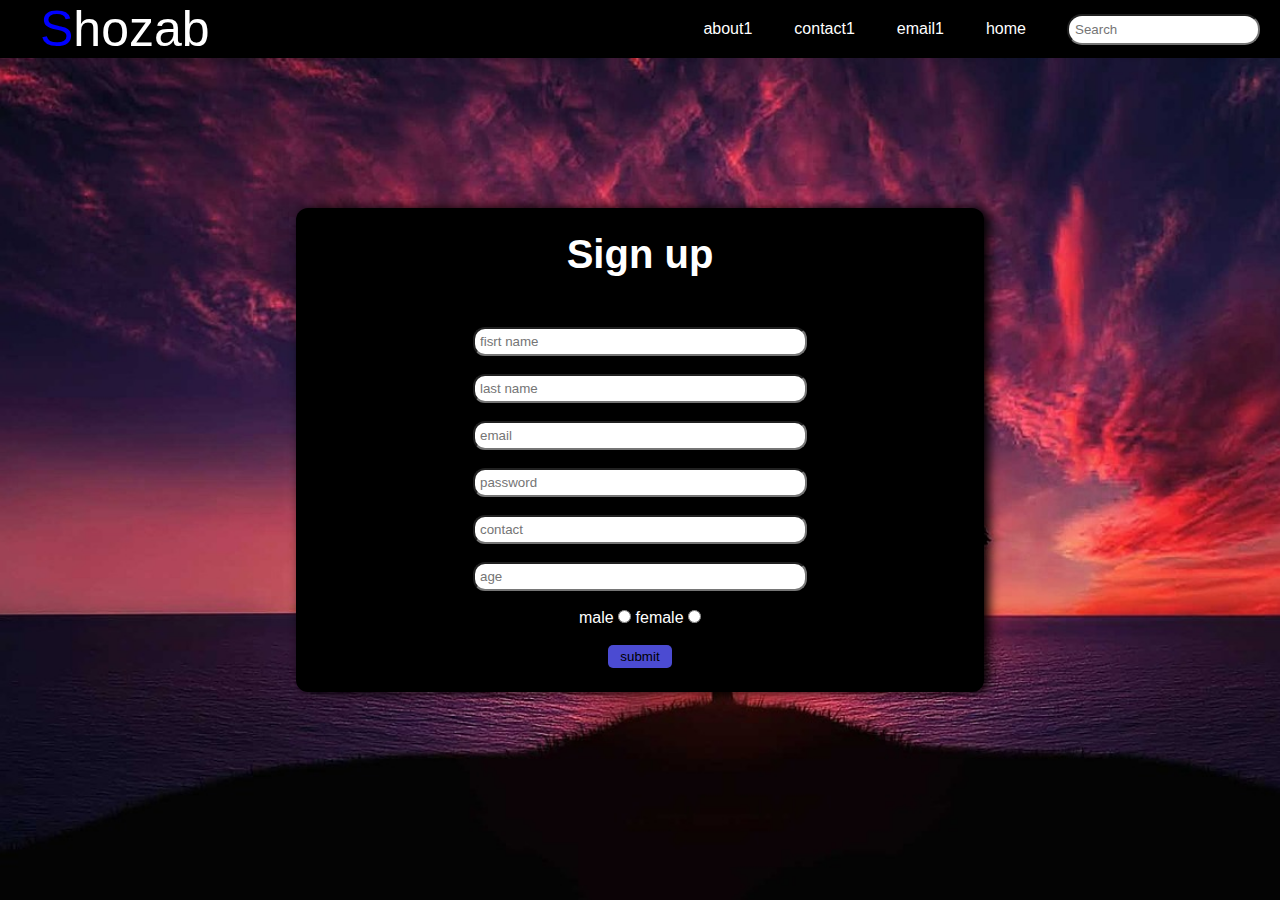
<file: index.html>
<!DOCTYPE html>
<html lang="en">
<head>
    <meta charset="UTF-8">
    <meta name="viewport" content="width=device-width, initial-scale=1.0">
    <title>Document</title>
    <link rel="stylesheet" href="style1.css">
</head>
<body>
    <nav class="navbar">
        <div class="logo">
            <span>S</span>hozab</div>
    <ul class="unorder-list">
        <li><a href="about1.html">about1</a></li>
        <li><a href="contact1.html">contact1</a></li>
        <li><a href="email1.html">email1</a></li>
        <li><a href="/">home</a></li>
        <input type="text" name="" id="" placeholder="Search">
    </ul>
     </nav>

     <section><div class="image">
       <form id="signUpForm" onsubmit="alert('form succesfully submitted')">
        <h1 class="signup">Sign up</h1>
        <input type="text" placeholder="fisrt name" required><br>
        <input type="text" name="" id="" placeholder="last name" required><br>
        <input type="email" name="" id="" placeholder="email" required><br>
        <input type="password" name="" id="" placeholder="password" required><br>
        <input type="number" name="" id="" placeholder="contact" required><br>
        <input type="number" name="" id="" placeholder="age" required><br>
        <div>
        <label for="male">male</label>
        <input type="radio" name="gender" id="" required>
        <label for="female">female</label>
        <input type="radio" name="gender" id="" required>
        </div><br>
        <button type="submit" >submit</button>
       </form>
     </div>
    
    </section>
</body>
</html>
</file>
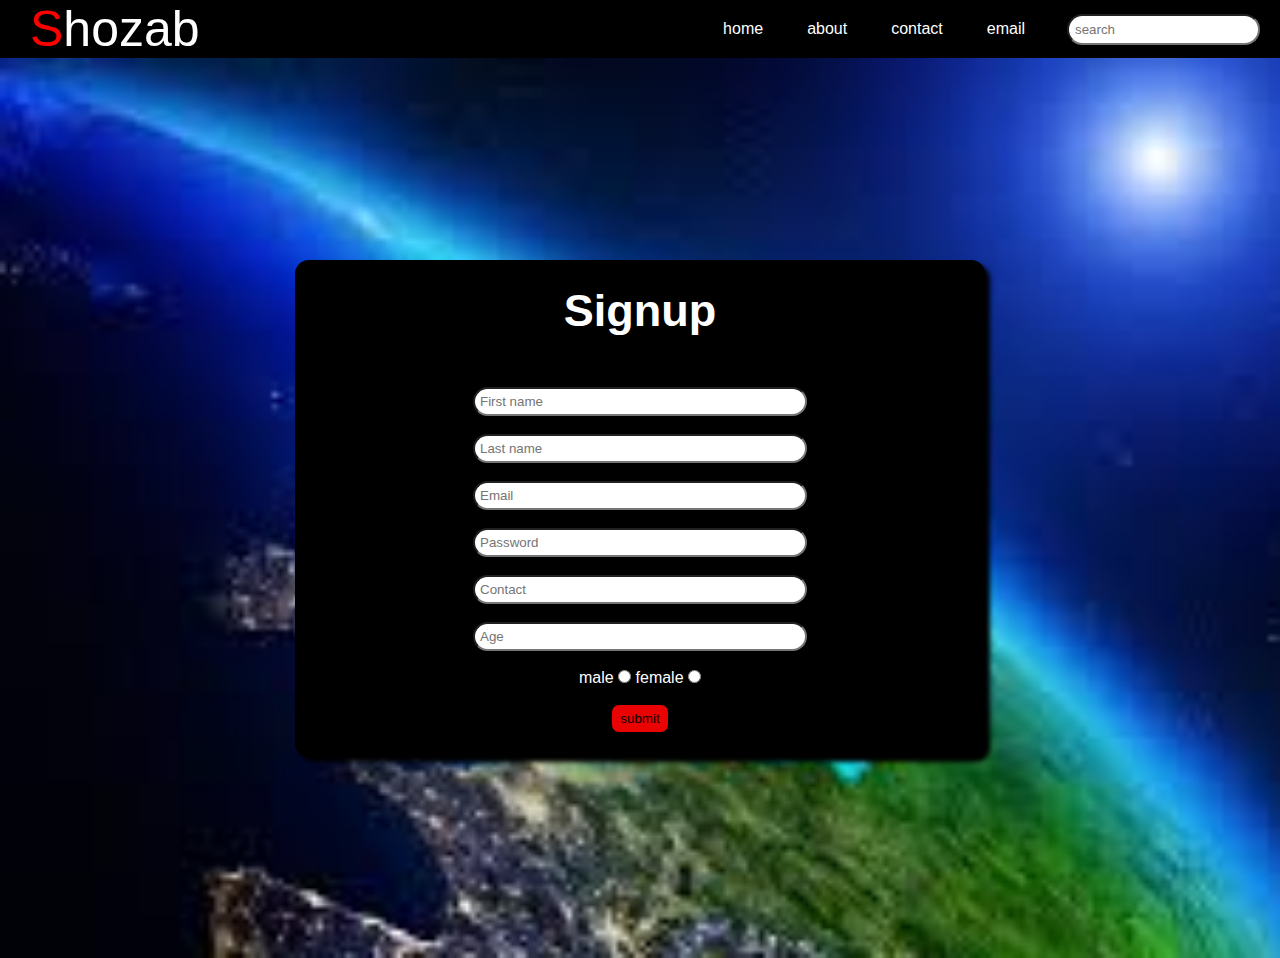
<file: New folder (2)/index.html>
<!DOCTYPE html>
<html lang="en">
<head>
    <meta charset="UTF-8">
    <meta name="viewport" content="width=device-width, initial-scale=1.0">
    <title>Document</title>
    <link rel="stylesheet" href="style.css">
</head>
<body>
    <nav class="navbar">
        <div class="logo">
            <span>S</span>hozab</div>
    <ul class="unorder-list">
        <li><a href="/">home</a></li>
        <li><a href="about.html">about</a></li>
        <li><a href="contact.html">contact</a></li>
        <li><a href="email.html">email</a></li>
        <input type="text" name="" id="" placeholder="search">
    </ul> 
    </nav>

    <section><div class="image">
        <form id="signupform" onsubmit="alert('form successfully submitted')"> 
            <h1 class="signup">Signup</h1> 
            <input type="text" name="" id="" placeholder="First name" required><br>
            <input type="text" name="" id="" placeholder="Last name" required><br>
            <input type="email" name="" id="" placeholder="Email" required><br>
            <input type="password" name="" id="" placeholder="Password" required><br>
            <input type="number" name="" id="" placeholder="Contact" required><br>
            <input type="number" name="" id="" placeholder="Age" required><br>
            <div>
                <label for="male">male</label>
                <input type="radio" name="Gender" id="" required>
                <label for="female">female</label>
                <input type="radio" name="Gender" id="">
            </div><br>
            <button type="submit">submit</button>
        </form>
    </div></section>
</body>
</html>
</file>
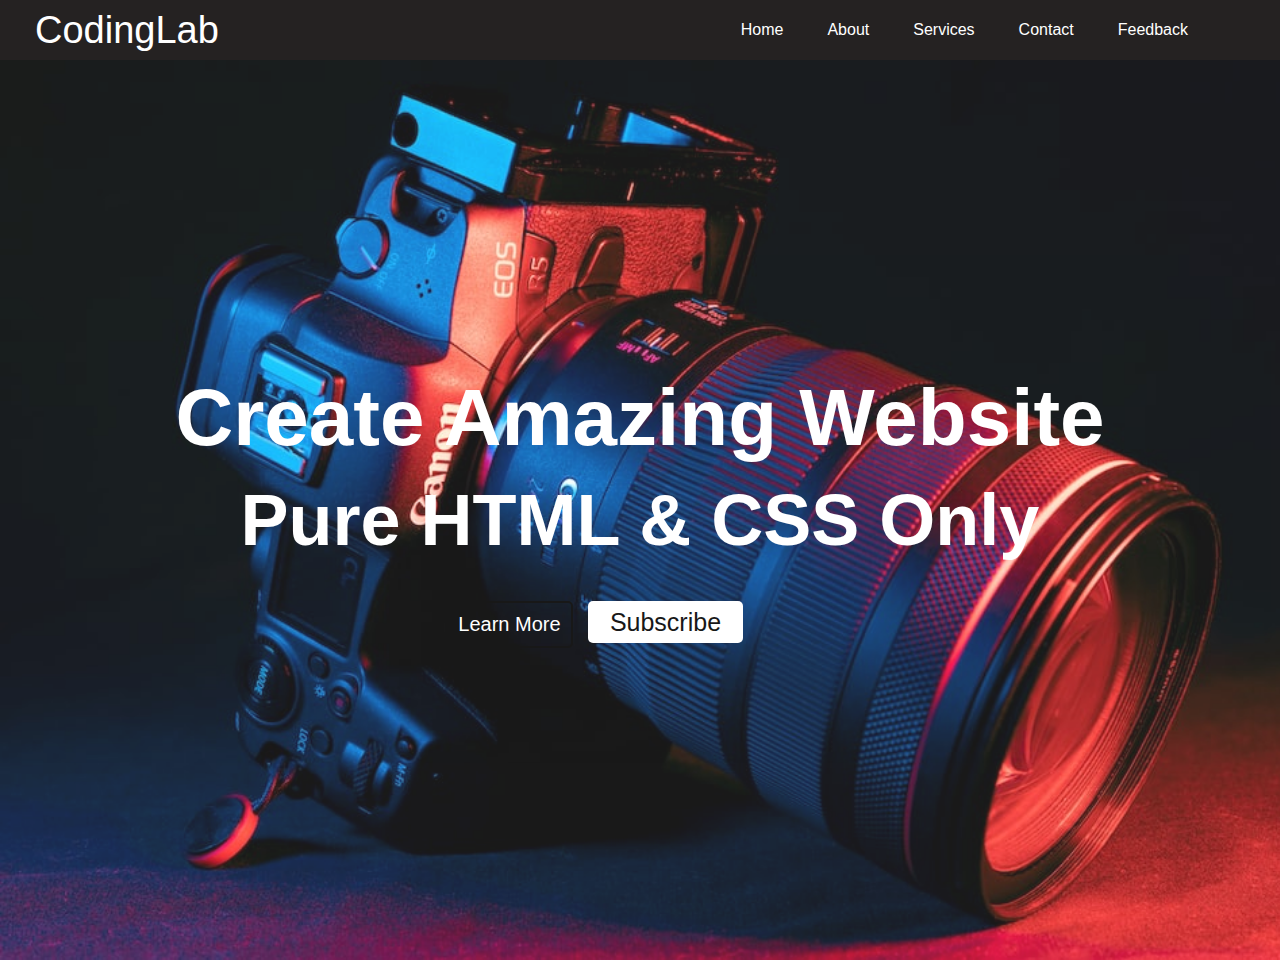
<file: New folder (3)/index.html>
<!DOCTYPE html>
<html lang="en">
<head>
    <meta charset="UTF-8">
    <meta name="viewport" content="width=device-width, initial-scale=1.0">
    <title>Document</title>
    <link rel="stylesheet" href="style.css">
</head>
<body>
    <nav class="navbar">
        <div class="logo">
            <span>CodingLab</span></div>
    <ul class="unorder-list">
        <li><a href="/">Home</a></li>
        <li><a href="about.html">About</a></li>
        <li><a href="services.html">Services</a></li>
        <li><a href="contact.html">Contact</a></li>
        <li><a href="feedback.html">Feedback</a></li>
    </ul>
    </nav>

    <section><div class="image">
        <div class="heading">
            <h1>Create Amazing Website</h1>
            <h2>Pure HTML & CSS Only</h2>
            <button type="button">Learn More</button>
            <button2 type="submit">Subscribe</button2>
        </div>     
    </div></section>
</body>
</html>
</file>
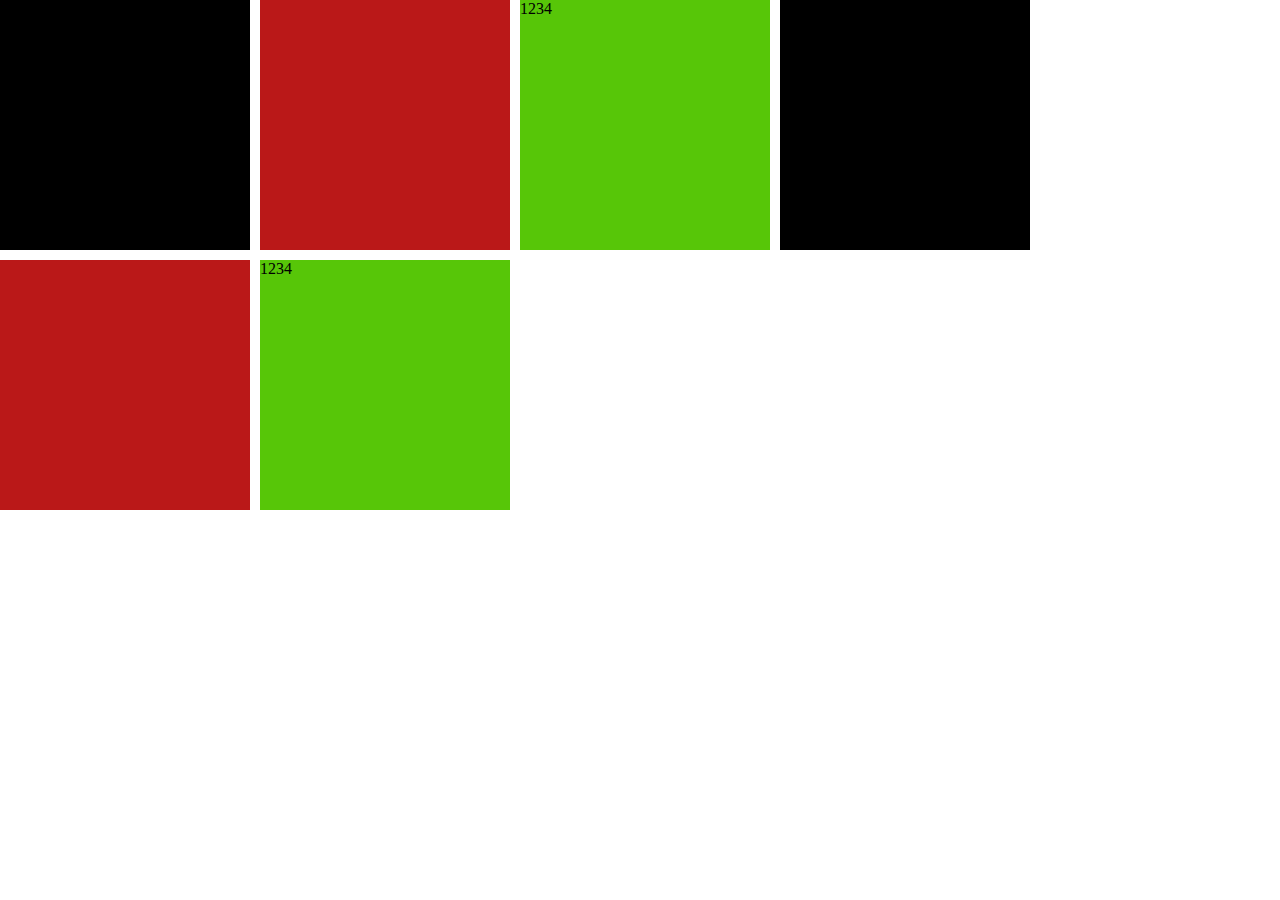
<file: New folder/index.html>
<!DOCTYPE html>
<html lang="en">
<head>
    <meta charset="UTF-8">
    <meta name="viewport" content="width=device-width, initial-scale=1.0">
    <title>Document</title>
    <link rel="stylesheet" href="style.css">
</head>
<body>
    <div class="parentContainer">
        <div class="container1"></div>
        <div class="container2"></div>
        <div class="container3">1234</div>
        <div class="container1"></div>
        <div class="container2"></div>
        <div class="container3">1234</div>
    </div>
</body>
</html>
</file>
<file: style1.css>
*{
    margin: 0;
    padding: 0;
}
.unorder-list{
    display: flex;
    justify-content: flex-end;
    align-items: center;
    width: 90%;
    height: 50px;
}
li{
    list-style-type: none;
}
li > a{
    text-decoration: none;
    color: white;
    padding: 13px;
    margin: 4px 8px;
}
.navbar{
    background-color: black;
    color: white;
    width: 100%;
    display: flex;
    justify-content: flex-end;
    align-items: center;
    position: fixed;
}
ul>input{
    border-radius: 15px;
    padding: 6px 6px;
    margin: 20px;
}
li > a:hover{
    background-color: white;
    color: black;
    border-radius: 17px;
}
body{
    font-family: sans-serif;
    color: white;
}
.logo{
    font-size: 50px;
    margin-left: 40px;
}
.logo>span{
    color: blue;
}
.image{
    display: flex;
    justify-content: center;
    align-items: center;
    background-image: url(tree.jpg);
    height: 100vh;
    background-size: cover;
}
.signup{
    font-size: 40px;
}
#signUpForm{
    background-color: black;
    display: flex;
    align-items: center;
    flex-direction: column;
    width: 50vw;
    padding: 24px;
    border-radius:12px;
    box-shadow: 5px 0px 12px black;
    justify-content: center;
}
#signUpForm > input{
    border-radius: 12px;
    padding: 5px;
    width: 50%;
}
#signUpForm > h1{
    margin-bottom: 50px;
}
#signUpForm > button{
    background: rgb(75, 75, 210);
    padding: 4px 12px;
    border: none;
    border-radius: 5px;
    cursor: pointer;
   
}
</file>
<file: New folder (2)/style.css>
*{
    margin: 0;
    padding: 0;
}
.unorder-list{
    display: flex;
    justify-content: flex-end;
    align-items: center;
    width: 90%;
    height: 50px;
}
li{
    list-style-type: none;
}
li > a{
    text-decoration: none;
    color: white;
    padding: 14px;
    margin: 4px 8px;
}
.navbar{
    background-color: black;
    color: white;
    width: 100%;
    display: flex;
    justify-content: flex-end;
    align-items: center;
}
li > a:hover{
    background-color: white;
    color: black;
    border-radius: 17px;
}
ul>input{
    border-radius: 22px;
    padding: 6px 6px;
    margin: 20px;
}
body{
    font-family: sans-serif;
    color: white;
}
.logo{
    font-size: 50px;
    margin-left: 30px;
}
.logo>span{
    color: red;
}
.image{
    display: flex;
    justify-content: center;
    align-items: center;
    background-image: url(world.jpg);
    height: 100vh;
    background-size: cover;
}
.signup{
    font-size: 45px;
}
#signupform{
    background-color: black;
    display: flex;
    align-items: center;
    flex-direction: column;
    width: 50vw;
    padding: 25px;
    border-radius: 14px;
    box-shadow: 5px 5px 5px black;
    justify-content: center;
}
#signupform > input{
    border-radius: 15px;
    padding: 5px;
    width: 50%;
}
#signupform > h1{
    margin-bottom: 50px;
}
#signupform > button{
    background: rgb(234, 3, 3) ;
    padding: 6px 8px;
    border: none;
    border-radius: 7px;
    cursor: pointer;
}
</file>
<file: New folder (3)/style.css>
*{
    margin: 0;
    padding: 0;
}
.unorder-list{
    display: flex;
    justify-content: flex-end;
    align-items: center;
    width: 90%;
    height: 60px;
    margin-right: 70px;
}
li{
    list-style-type: none;
}
li > a{
    text-decoration: none;
    color: white;
    padding: 14px;
    margin: 4px 8px;
}
.navbar{
    background-color: rgb(37, 34, 34);
    color: white;
    width: 100%;
    display: flex;
    justify-content: flex-end;
    align-items: center;
}
li > a:hover{
    background-color: white;
    color: black;
    border-radius: 18px;
}
.logo{
    font-size: 38px;
    margin-left: 35px;
}
body{
    font-family: 'Franklin Gothic Medium', 'Arial Narrow', Arial, sans-serif;
}
.image{
    display: flex;
    justify-content: center;
    align-items: center;
    background-image: url(photo-1613235577937-9ac3eed992fc.jpg);
    height: 100vh;
    opacity: .9;
    background-size: cover;
}
.heading>h1{
    color: white;
    font-size: 80px;
    font-family: 'Franklin Gothic Medium', 'Arial Narrow', Arial, sans-serif;
}
.heading>h2{
    color: white;
    font-size: 72px;
    font-family: 'Franklin Gothic Medium', 'Arial Narrow', Arial, sans-serif; 
    margin-left: 65px;
    padding-top: 15px;
}
.heading>button{
    display: inline;
    margin-block-start: 40px;
    margin-left: 270px;
    padding: 10px ;
    flex-direction: row;
    width: 10vw;
    border-radius: 5px;
    background: transparent;
    color: white;
    border: 2px solid black;
    font-size: 20px;
    cursor: pointer;
}
.heading>button2{
    margin-left: 10px;
    flex-direction: row;
    background: white;
    color: black;
    font-size: 25px;
    width: 10vw;
    border-radius: 5px;
    padding: 8px;
    cursor: pointer;
    font-size: 25px;
    padding: 7px 22px;
}
/* .heading>button:hover{
    background-color: white;
    color: black;
} */
</file>
<file: New folder/style.css>
*{
    margin: 0;
    padding: 0;
}
.parentContainer{
    display: flex;
    gap: 10px;
    /* float: right; */
    flex-wrap: wrap;
    margin: auto;
}
.container1{
    width: 250px;
    height: 250px;
background: #000;
position: relative;
z-index: 10;
}
.container2{
    width: 250px;
    height: 250px;
background: #ba1818;
/* position: absolute; */
/* top: 60px;
left: 60px; */
z-index: 0;
}
.container3{
    float: right;
    width:250px;
    height: 250px;
    /* transform: rotate(90deg); */
background: #57c608;
/* -webkit-box-reflect: below 0px linear-gradient(to bottom, rgba(0,0,0,0.0), rgba(0,0,0,0.4)); */

}
</file>
